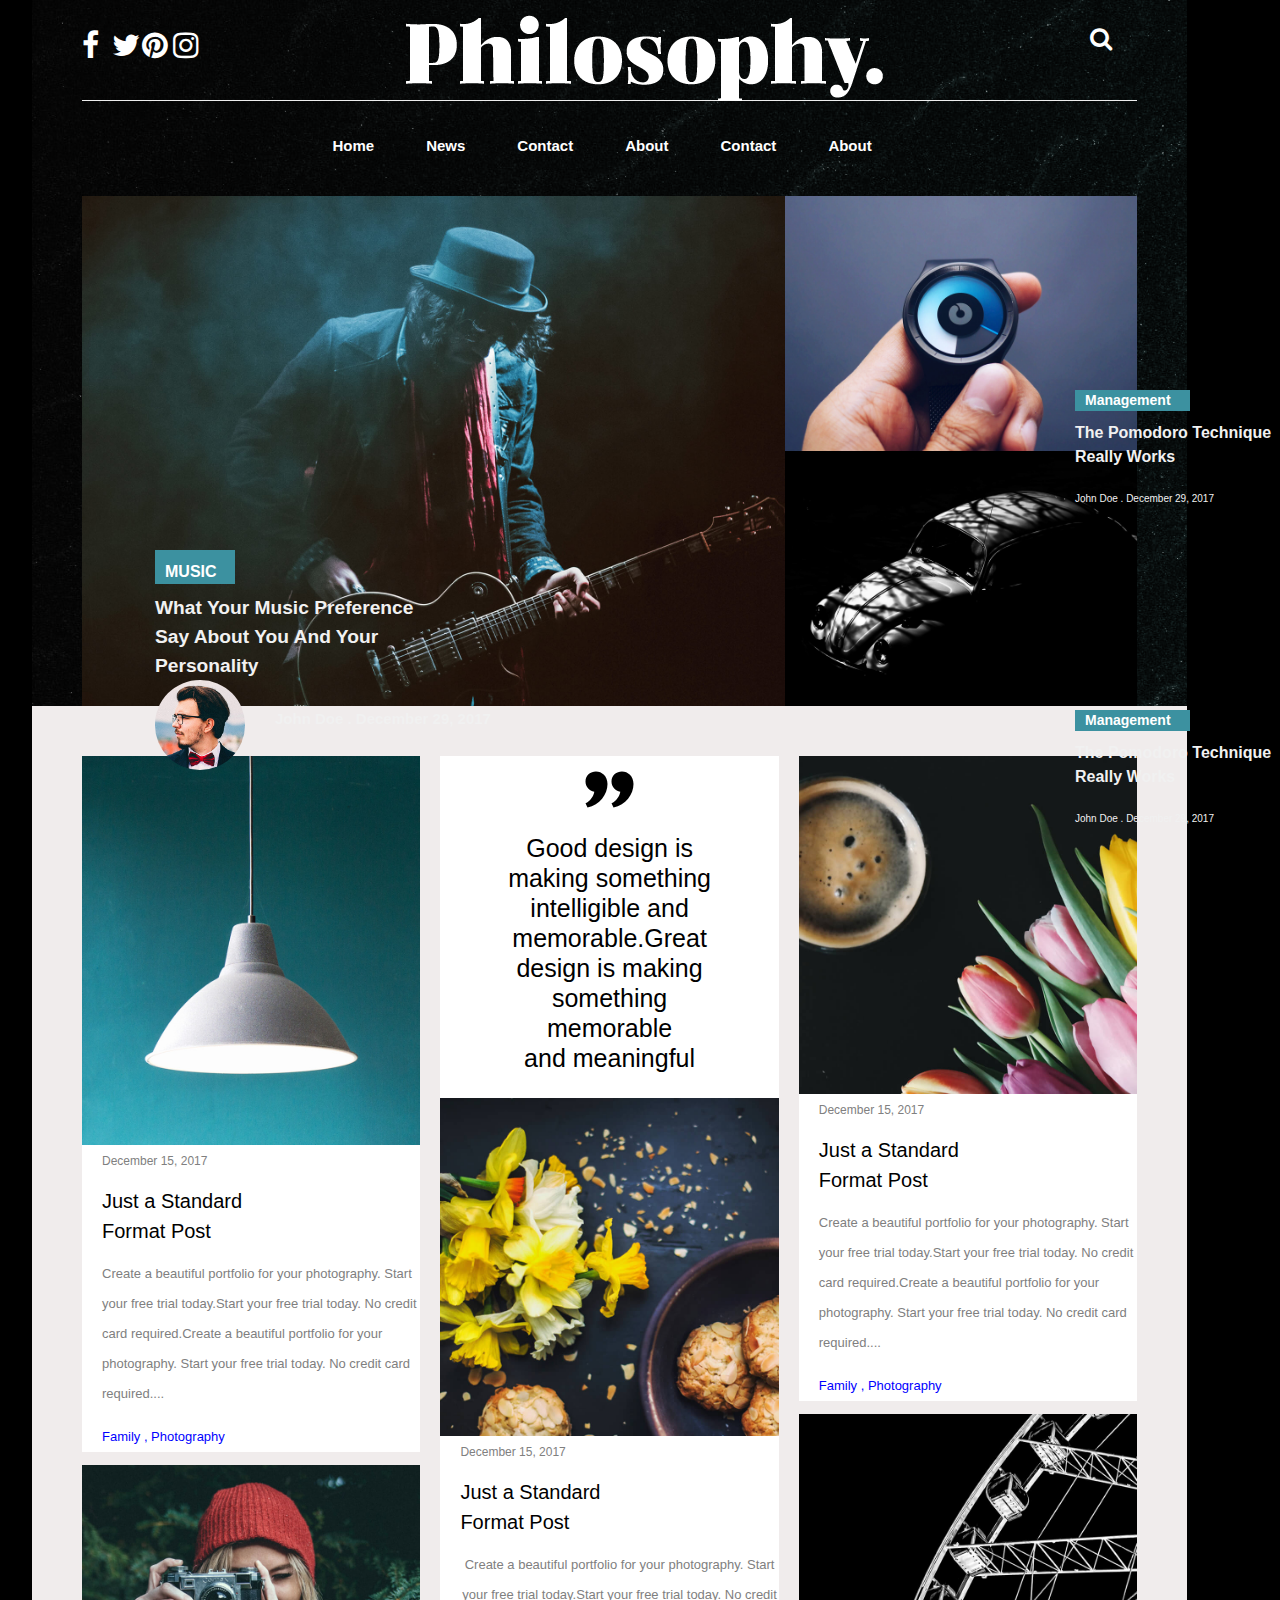
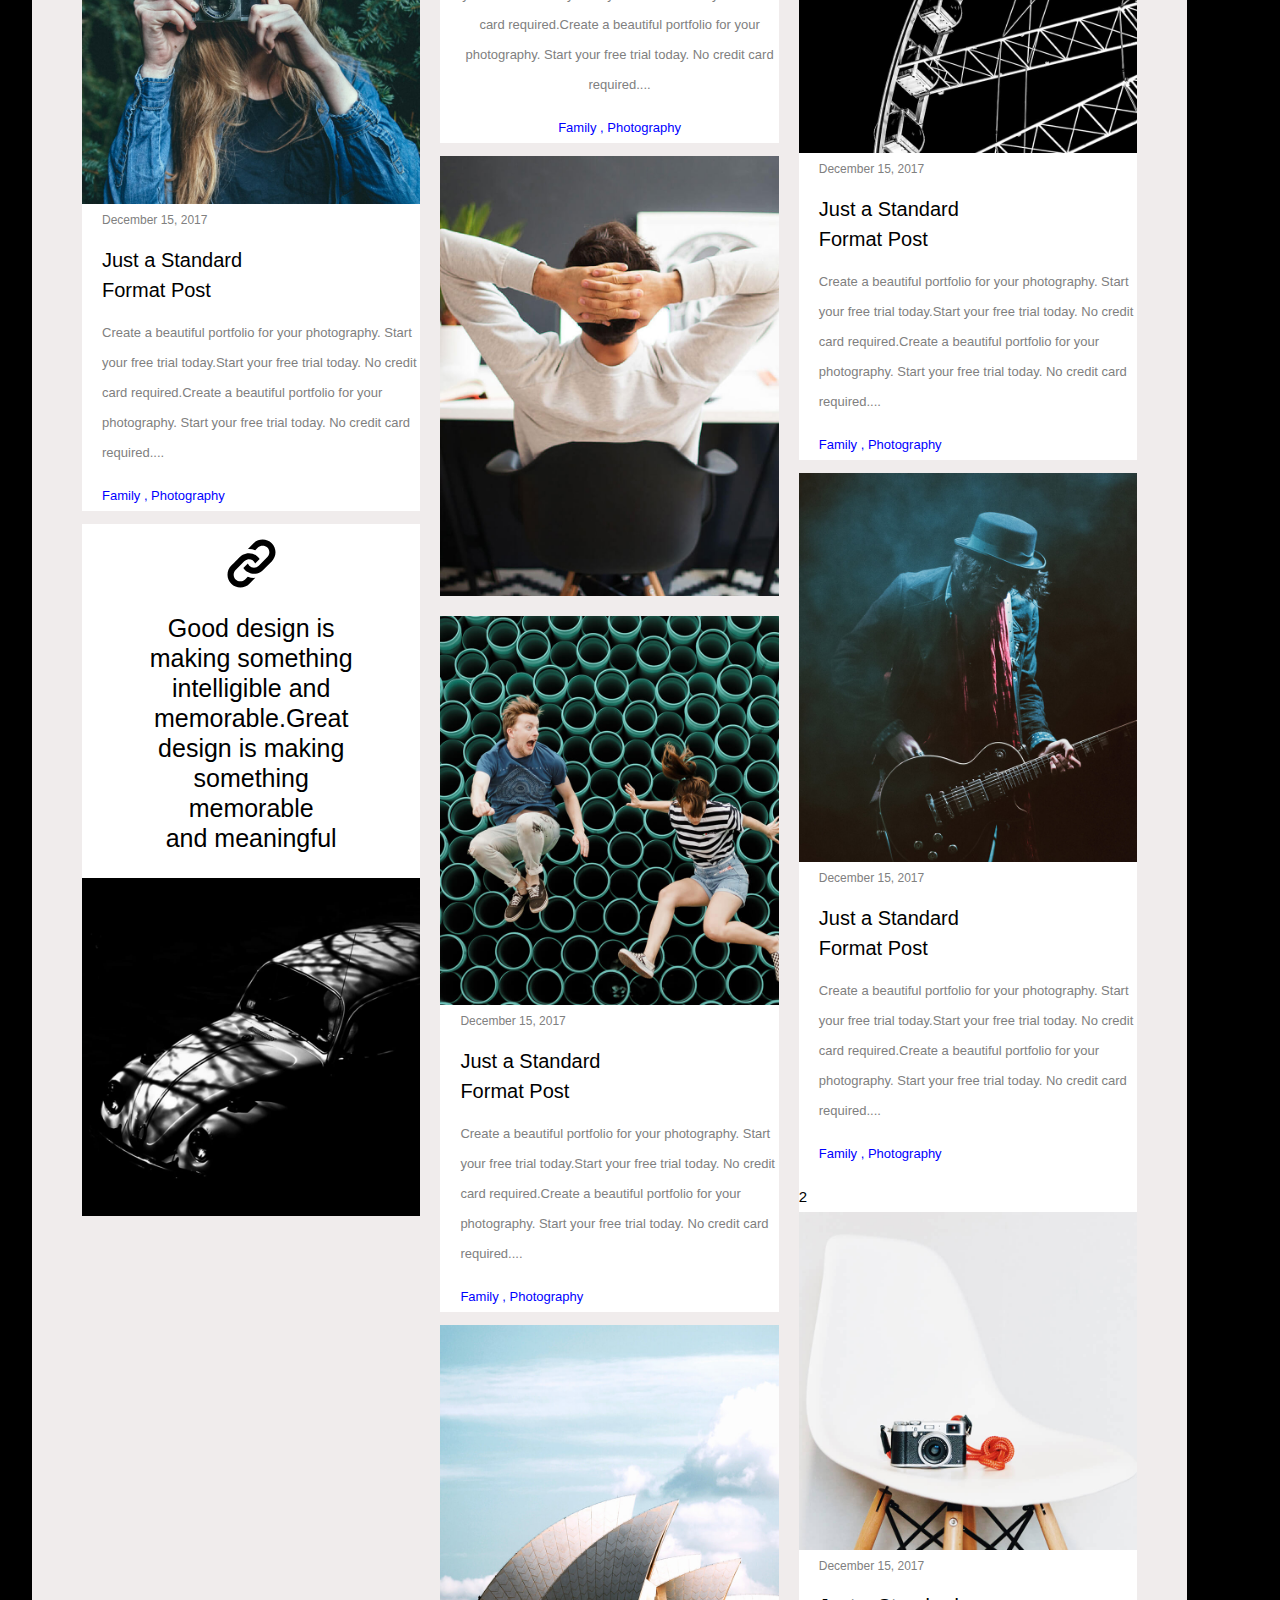
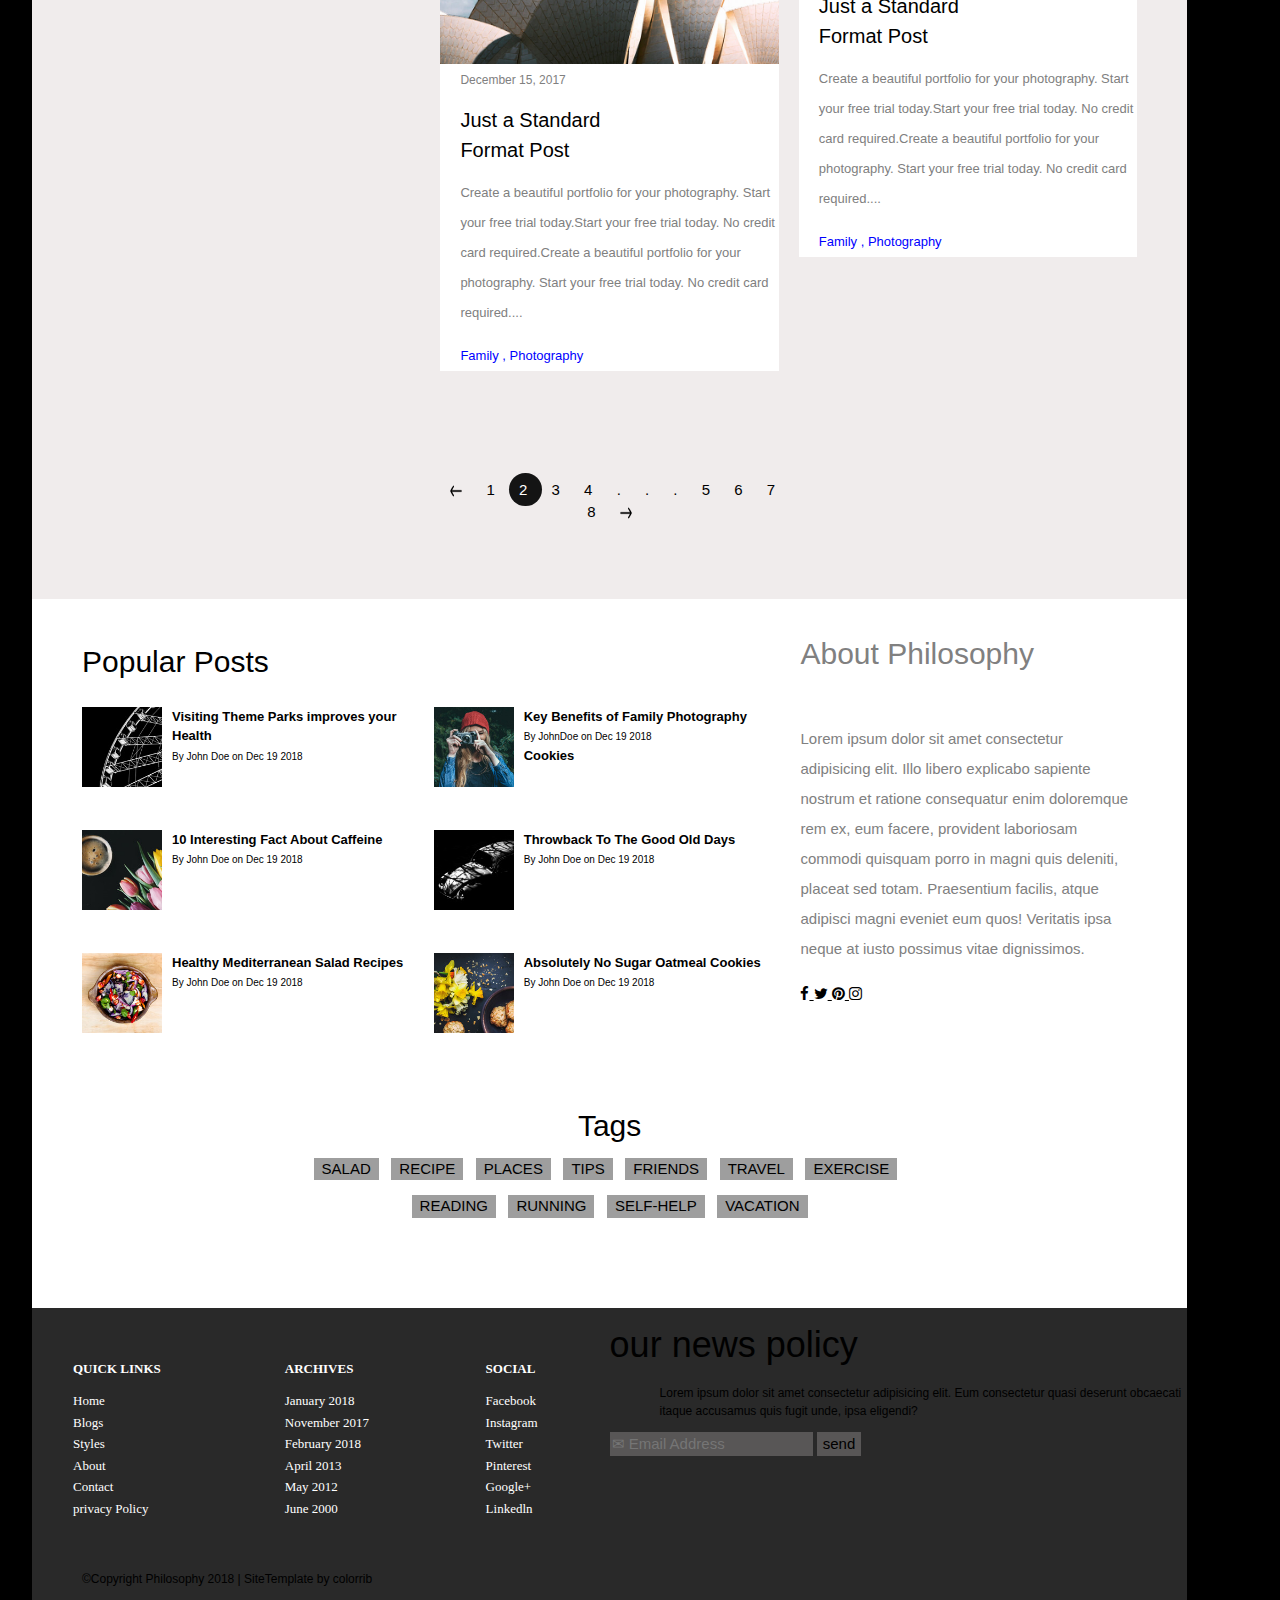
<file: project5.html>
<!DOCTYPE html>
<html>

<head>
    <meta charset="utf-8">
    <meta name="viewport" content="width=device-width, initial-scale=1.0">
    <link rel="stylesheet" href="styleprj5.css">
    <link href='https://fonts.googleapis.com/css?family=Quando' rel='stylesheet'>
    <link rel="stylesheet" href="https://cdnjs.cloudflare.com/ajax/libs/font-awesome/4.7.0/css/font-awesome.min.css">
    <link rel="stylesheet" href="https://www.w3schools.com/w3css/4/w3.css">
    <title>
        Music
    </title>

    <body>

        <div class="mainheader">
            <div class=container1>
                <div class="flex-container1">
                    <div class="icon-bar">
                        <a href="#" class="facebook">
                            <i class="fa fa-facebook"></i>
                        </a>
                        <a href="#" class="twitter">
                            <i class="fa fa-twitter"></i>
                        </a>
                        <a href="#" class="pinterest">
                            <i class="fa fa-pinterest"></i>
                        </a>
                        <a href="#" class="instagram">
                            <i class="fa fa-instagram"></i>
                        </a>
                    </div>
                    <div>
                        <img class="logo" src="logo.png" alt="i am logo">
                    </div>
                    <div class="search">
                        <a href="#" class="Search">
                            <i class="fa fa-search" style="font-size:24px"></i>
                        </a>
                    </div>
                </div>
                <hr>

                <div class="menucontainer">
                    <ul>

                        <li>
                            <a href="#home">Home</a>
                        </li>

                        <li>
                            <a href="#categories">News</a>
                        </li>

                        <li>
                            <a href="#Blog">Contact</a>
                        </li>
                        <li>
                            <a href="#Styles">About</a>
                        </li>
                        <li>
                            <a href="#About">Contact</a>
                        </li>
                        <li>
                            <a href="#contact">About</a>
                        </li>
                    </ul>
                </div>

                <div class="imagecontainer">
                    <div class="imagecontainer1">
                        <img src="thumbs/featured/featured-guitarman.jpg" alt="Smile">
                        <div class="content">
                            <h1 class="music"> MUSIC </h1>
                            <p>What Your Music Preference
                                <br>Say About You And Your
                                <br> Personality</p>
                            <div class="avatar1">
                                <img class="avatar" src="avatars/user-03.jpg" alt="Avatar">
                                <p>John Doe . December 29, 2017</p>
                            </div>
                        </div>
                    </div>

                    <div class="imagecontainer2">
                        <div class="watchimg">
                            <div class="watch">
                                <img src="thumbs/featured/featured-watch.jpg" alt="Smile">
                                <div class="content">
                                        <h1 class="Management"> Management </h1>
                                        <p>The Pomodoro Technique<br>Really Works</p>
                                            <span>John Doe . December 29, 2017</span>
                                        </div>
                                    </div>
                            </div>
                            <div class="beetle">
                                <img src="thumbs/featured/featured-beetle.jpg" alt="Smile">
                                <div class="content">
                                        <h1 class="Management"> Management </h1>
                                        <p>The Pomodoro Technique<br>Really Works</p>
                                            <span>John Doe . December 29, 2017</span>
                                        </div>
                            </div>
                        </div>
                    </div>
                    <!-- imagecontainer2-->
                </div>
                <!--imagecontainer-->
            </div>
            <!--container1-->
        </div>
        <!--mainheader-->

        <div class="blogcontainer">
            <div class="gridcontainer">
                <div class="column">
                    <div class="card1">
                        <img src="thumbs/masonry/lamp-800.jpg">
                        <div class="text">


                            <span>December 15, 2017</span>
                            <h1>Just a Standard
                                <br>Format Post</h1>
                            <p>Create a beautiful portfolio for your photography. Start your free trial today.Start your free
                                trial today. No credit card required.Create a beautiful portfolio for your photography. Start
                                your free trial today. No credit card required....</p>
                            <p>
                                <a href="">Family , Photography</a>
                            </p>
                        </div>
                    </div>
                    <div class="card1">
                        <img src="thumbs/masonry/shutterbug-800.jpg">
                        <div class="text">


                            <span>December 15, 2017</span>
                            <h1>Just a Standard
                                <br>Format Post</h1>
                            <p>Create a beautiful portfolio for your photography. Start your free trial today.Start your free
                                trial today. No credit card required.Create a beautiful portfolio for your photography. Start
                                your free trial today. No credit card required....</p>
                            <p>
                                <a href="">Family , Photography</a>
                            </p>
                        </div>
                    </div>
                    <div class="card2">
                        <img class="quote" src="icons/icon-link.svg" alt="Smile">
                        <p>Good design is
                            <br>making something
                            <br>intelligible and
                            <br> memorable.Great
                            <br> design is making
                            <br>something
                            <br>memorable
                            <br>and meaningful</p>
                        <img class="image" src="thumbs/masonry/beetle-800.jpg">
                    </div>
                </div>



                <div class="column">

                    <div class="card2">
                        <img class="quote" src="icons/icon-quote.svg" alt="Smile">
                        <p>Good design is
                            <br>making something
                            <br>intelligible and
                            <br> memorable.Great
                            <br> design is making
                            <br>something
                            <br>memorable
                            <br>and meaningful</p>
                        <img class="image" src="thumbs/masonry/cookies-800.jpg">
                        <div class="text">
                            <span>December 15, 2017</span>
                            <h1>Just a Standard
                                <br>Format Post</h1>
                            <p>Create a beautiful portfolio for your photography. Start your free trial today.Start your free
                                trial today. No credit card required.Create a beautiful portfolio for your photography. Start
                                your free trial today. No credit card required....</p>
                            <p>
                                <a href="">Family , Photography</a>
                            </p>
                        </div>
                    </div>

                    <div class="card1justimg">
                        <img src="thumbs/masonry/gallery/gallery-1-800.jpg">
                        <div class="text">

                        </div>
                    </div>

                    <div class="card1">
                        <img src="thumbs/masonry/jump-800.jpg">
                        <div class="text">
                            <span>December 15, 2017</span>
                            <h1>Just a Standard
                                <br>Format Post</h1>
                            <p>Create a beautiful portfolio for your photography. Start your free trial today.Start your free
                                trial today. No credit card required.Create a beautiful portfolio for your photography. Start
                                your free trial today. No credit card required....</p>
                            <p>
                                <a href="">Family , Photography</a>
                            </p>
                        </div>
                    </div>
                    <div class="card1">
                        <img src="thumbs/masonry/sydney-800.jpg">
                        <div class="text">
                            <span>December 15, 2017</span>
                            <h1>Just a Standard
                                <br>Format Post</h1>
                            <p>Create a beautiful portfolio for your photography. Start your free trial today.Start your free
                                trial today. No credit card required.Create a beautiful portfolio for your photography. Start
                                your free trial today. No credit card required....</p>
                            <p>
                                <a href="">Family , Photography</a>
                            </p>
                        </div>
                    </div>
                </div>

                <!--for 3rd column coffee-->
                <div class="column">
                    <div class="card1">
                        <img src="thumbs/masonry/tulips-800.jpg">
                        <div class="text">
                            <span>December 15, 2017</span>
                            <h1>Just a Standard
                                <br>Format Post</h1>
                            <p>Create a beautiful portfolio for your photography. Start your free trial today.Start your free
                                trial today. No credit card required.Create a beautiful portfolio for your photography. Start
                                your free trial today. No credit card required....</p>
                            <p>
                                <a href="">Family , Photography</a>
                            </p>
                        </div>
                    </div>
                    <div class="card1">
                        <img src="thumbs/masonry/wheel-800.jpg">
                        <div class="text">
                            <span>December 15, 2017</span>
                            <h1>Just a Standard
                                <br>Format Post</h1>
                            <p>Create a beautiful portfolio for your photography. Start your free trial today.Start your free
                                trial today. No credit card required.Create a beautiful portfolio for your photography. Start
                                your free trial today. No credit card required....</p>
                            <p>
                                <a href="">Family , Photography</a>
                            </p>
                        </div>
                    </div>
                    <div class="card3">
                        <img class ="guitarman" src="thumbs/masonry/guitarman-800.jpg">
                        <!--<img class="musictab" src="mejs/mejs-controls.png" alt="Avatar">-->
                        <div class="text">
                            <span>December 15, 2017</span>
                            <h1>Just a Standard
                                <br>Format Post</h1>
                            <p>Create a beautiful portfolio for your photography. Start your free trial today.Start your free
                                trial today. No credit card required.Create a beautiful portfolio for your photography. Start
                                your free trial today. No credit card required....</p>
                            <p>
                                <a href="">Family , Photography</a>
                            </p>
                        </div>
                        2 </div>
                    <div class="card1">
                        <img src="thumbs/masonry/fuji-800.jpg">
                        <div class="text">
                            <span>December 15, 2017</span>
                            <h1>Just a Standard
                                <br>Format Post</h1>
                            <p>Create a beautiful portfolio for your photography. Start your free trial today.Start your free
                                trial today. No credit card required.Create a beautiful portfolio for your photography. Start
                                your free trial today. No credit card required....</p>
                            <p>
                                <a href="">Family , Photography</a>
                            </p>
                        </div>
                    </div>
                </div>

                <div class="pagination">
                    <a href="#">
                        <img class="arrow" src="icons/png/icon-arrow-left.png" width="82" height="86" title="leftarrow" alt="Flower">
                    </a>
                    <a href="#"> 1 </a>
                    <a href="#" class="active"> 2 </a>
                    <a href="#"> 3 </a>
                    <a href="#"> 4 </a>
                    <a href="#"> . </a>
                    <a href="#"> . </a>
                    <a href="#"> . </a>
                    <a href="#"> 5 </a>
                    <a href="#"> 6 </a>
                    <a href="#"> 7 </a>
                    <a href="#"> 8 </a>
                    <a href="#">
                        <img class="arrow" src="icons/png/icon-arrow-right.png" width="82" height="86" title="right arrow" alt="Flower">
                    </a>

                </div>


            </div>
        </div>
        <div class="bordercontainer">
            <div class="postscontainer">

                <div class="column1">
                    <h2> Popular Posts</h2>
                </div>

                <div>
                    <div class="thumbnail">
                        <p>
                            <img class="postimage" src="thumbs/small/wheel-150.jpg"> Visiting Theme Parks improves your Health
                            <br>
                            <span> By John Doe on Dec 19 2018</span>
                        </p>
                    </div>
                </div>

                <div>
                    <div class="thumbnail">
                        <p>
                            <img class="postimage" src="thumbs/small/shutterbug-150.jpg">Key Benefits of Family Photography
                            <br>
                            <span>By JohnDoe on Dec 19 2018</span>
                            <br>Cookies</p>
                    </div>
                </div>
                <div>
                    <div class="thumbnail">
                        <p>
                            <img class="postimage" src="thumbs/small/tulips-150.jpg">10 Interesting Fact About Caffeine
                            <br>
                            <span>By John Doe on Dec 19 2018 </span>
                        </p>
                    </div>
                </div>


                <div class="column2">
                    <div class="thumbnail">
                        <p>
                            <img class="postimage" src="thumbs/small/beetle-150.jpg">Throwback To The Good Old Days
                            <br>
                            <span>By John Doe on Dec 19 2018 </span>
                        </p>
                    </div>

                </div>

                <div>
                    <div class="thumbnail">
                        <p>
                            <img class="postimage" src="thumbs/small/salad-150.jpg">Healthy Mediterranean Salad Recipes
                            <br>
                            <span>By John Doe on Dec 19 2018 </span>
                        </p>
                    </div>
                </div>

                <div>
                    <div class="thumbnail">
                        <p>
                            <img class="postimage" src="thumbs/small/cookies-150.jpg">Absolutely No Sugar Oatmeal Cookies
                            <br>
                            <span>By John Doe on Dec 19 2018 </span>
                        </p>
                    </div>
                </div>


                <div class="column3">
                    <h2>About Philosophy</h2>
                    <br>
                    <p>Lorem ipsum dolor sit amet consectetur adipisicing elit. Illo libero explicabo sapiente nostrum et ratione
                        consequatur enim doloremque rem ex, eum facere, provident laboriosam commodi quisquam porro in magni
                        quis deleniti, placeat sed totam. Praesentium facilis, atque adipisci magni eveniet eum quos! Veritatis
                        ipsa neque at iusto possimus vitae dignissimos.</p>
                    <div class="postsicon">
                        <a href="#" class="facebook">
                            <i class="fa fa-facebook"></i>
                        </a>
                        <a href="#" class="twitter">
                            <i class="fa fa-twitter"></i>
                        </a>
                        <a href="#" class="pinterest">
                            <i class="fa fa-pinterest"></i>
                        </a>
                        <a href="#" class="instagram">
                            <i class="fa fa-instagram"></i>
                        </a>
                    </div>
                </div>
            </div>
        </div>
        <div class="tagcontainer">
            <h2>Tags</h2>
            <span class="w3-tag   w3-grey">SALAD</span>
            &nbsp;
            <span class="w3-tag   w3-grey">RECIPE</span>
            &nbsp;
            <span class="w3-tag   w3-grey">PLACES</span>
            &nbsp;
            <span class="w3-tag   w3-grey">TIPS</span>
            &nbsp;
            <span class="w3-tag   w3-grey">FRIENDS</span>
            &nbsp;
            <span class="w3-tag   w3-grey">TRAVEL</span>
            &nbsp;
            <span class="w3-tag   w3-grey">EXERCISE</span>
            &nbsp;
            <p>
                <span class="w3-tag   w3-grey">READING</span>
                &nbsp;
                <span class="w3-tag   w3-grey">RUNNING</span>
                &nbsp;
                <span class="w3-tag   w3-grey">SELF-HELP</span>
                &nbsp;
                <span class="w3-tag   w3-grey">VACATION</span>
            </p>

        </div>
        <div class="footer">
        <div class="footercontainer">
            <table id="footerlinks">
                <tr>
                    <th>QUICK LINKS</th>
                    <th>ARCHIVES</th>
                    <th>SOCIAL</th>
                    
                    
                </tr>
                <tr>
                    <td>Home</td>
                    <td>January 2018</td>
                    <td>Facebook</td>
                </tr>
                <tr>
                    <td>Blogs</td>
                    <td>November 2017</td>
                    <td>Instagram</td>
                </tr>
                <tr>
                    <td>Styles</td>
                    <td>February 2018</td>
                    <td>Twitter</td>
                </tr>
                <tr>
                    <td>About</td>
                    <td>April 2013</td>
                    <td>Pinterest</td>
                </tr>
                <tr>
                    <td>Contact</td>
                    <td>May 2012</td>
                    <td>Google+</td>
                </tr>
                <tr>
                    <td>privacy Policy</td>
                    <td>June 2000</td>
                    <td>Linkedln</td>
                </tr>
            </table>
        </div>
            <div class="policy">
                <h1>our news policy</h1>
                <p>Lorem ipsum dolor sit amet consectetur adipisicing elit. Eum consectetur quasi deserunt obcaecati itaque accusamus quis fugit unde, ipsa eligendi?</p>
                <form action="mail">
                        <label for="fname"></label>
                        <input type="text" id="fname" name="firstname" placeholder="&#9993; Email Address">
                        <input type="submit" value="send">
                        <br>
                      </form>
            </div>
            <p>&#169;Copyright Philosophy 2018 | SiteTemplate by colorrib</p>
    </div>



    </body>
</head>

</html>
</file>
<file: styleprj5.css>
html, 
body {
    background-color: black;
    height: 100vh;
    margin:0 auto;
    width:95%;
    font-family:'Quando';
    
    }
.mainheader{
    background-image: linear-gradient(to right, rgb(20, 20, 20), rgb(20, 33, 33)), url("hero-bg.jpg");
    background-blend-mode: overlay;
    
  }
  .container1{
      margin-right:50px;
      margin-left:50px;
      
  }

.flex-container1 {
   display: flex;
  align-items: center;
  justify-content:space-between; 
  height:80px;
    }

.flex-container > div {

    
    padding: 30px;
    font-size: 30px;
    }

input[type='text'] {
    background-image: url());
    background-position: 7px 7px;
    background-repeat: no-repeat;
}
.search{
    color:white;
    padding-right:25px;
   
  
}

.icon-bar{
    float:left;
}
.icon-bar a {
    display: inline-block;
    width:10px;
    padding-top:10px;
    text-align: center;
    background-color:none;
    transition: all 0.3s ease;
    color: white;
    margin-right:16px;
    
    font-size: 30px;
  }
  
  .icon-bar a:hover {
      background-color: #000;
  }
  
  .facebook {
    
    color: white;
  }
  
  .twitter {
    background: none;
    color: white;
  }
  
  .instagram {
    
    color: white;
  }
  
  .pinterest {
   
    color: white;
  }
  
  .youtube {
    
    color: white;
  }
  
  .content {
    margin-left: 75px;
    font-size: 30px;
  }
.head1{
   
width: 100%;
height:200px;
}

.logo{
    padding-top:35px;
    display: block;
    margin-left: auto;
    margin-right: auto

 }
 /*menu part*/
 ul {
    list-style-type: none;
    margin: 0;
    padding: 0;
    overflow: hidden;
}

li {
    float: left;
}

.menucontainer{
display:flex;
text-decoration: none;
justify-content:center;
padding-right:15px;
height:75px;
}
li a {
    text-decoration: none;
    style:none;
    display: block;
    padding: 14px 26px;
    font-weight: bold;
    background-color: none;
    color:white;
}
/*
a:link {
    color: green; 
    background-color: transparent; 
    text-decoration: none;
}

a:visited {
    color: pink;
    background-color: transparent;
    text-decoration: none;
}

a:hover {
    color: red;
    background-color: transparent;
    text-decoration: underline;
}

a:active {
    color: yellow;
    background-color: transparent;
    text-decoration: underline;
}*/
    
.imagecontainer{
    display:grid;
grid-template-columns: 2fr 1fr;

    }

.imagecontainer1{
    background-color: blue;
}    


.imagecontainer2{
display:grid;
grid-template-columns:1fr;

}


.imagecontainer1 img{
background-size: 100% 100%;
 width:100%;
 display:block;
}   

.imagecontainer2 img{
    width:100%;
    display:block;
}
 .imagecontainer1 h1{
    background-color:rgb(60, 145, 160);
     width:80px;
     padding-top:10px;
     padding-bottom:10px;
    font-size:16px;
    border-style:1px rgb(102, 153, 168) solid;
    font-weight:bold;
    color: #fff;
    padding-bottom:0;
    padding-left:10px;
}
.imagecontainer1 .content{
    position: absolute;
    top:540px;
    left:80px;
    background: rgba(0, 0, 0, 0); /* Black background with transparency */
    color: #f1f1f1;
    width: 100%;

    
}
.content p{
    padding-top:0;
    font-size:1.5vw;
    font-weight: bold;
    margin:0PX;
    
}

.imagecontainer1 .avatar{
    border-radius: 50%;
        width: 7vw;;
        height:7vw;
         font-size:8vw;
         display: inline-block;
         float: left;
 }
.avatar1 p{
    position: absolute;
    left:120px;
    padding-top:28px;
    font-size:15px;
    font-weight:bold;
}
.imagecontainer2 h1{
    background-color:rgb(60, 145, 160);
     width:115px;
    font-size:30px;
    border-style:1px rgb(102, 153, 168) solid;
    font-weight:bold;
    color: #fff;
    padding-bottom:0;
    padding-left:10px;
    

}
.imagecontainer2 .content{
    position: absolute;
    top:380px;
    left:1000px;
    background: rgba(0, 0, 0, 0); /* Black background with transparency */
    color: #f1f1f1;
    width: 100%;
}
.imagecontainer2 h1{
    font-size: 14px;
}
.imagecontainer2 p{
    font-size: 16px;
}
.imagecontainer2 span{
    font-size: 10px;
}
 .beetle .content{
    position: absolute;
    top:700px;
    left:1000px;
    background: rgba(0, 0, 0, 0); /* Black background with transparency */
    color: #f1f1f1;
    width: 100%; 
 }
.imagecontainer2 img1{
    position: absolute;
    top:100px;
    left:150px;
    background: rgba(0, 0, 0, 0); /* Black background with transparency */
    color: #f1f1f1;
    width: 100%;
}
.blogcontainer{
  
    background-color:rgb(240, 236, 236);
    padding-right:20px;
    padding-left:20px;
    padding-top:20px;
}
.gridcontainer{
    margin-top:30px;
    margin-right:30px;
    margin-left:30px;
    display:grid;
    grid-template-columns:1fr 1fr 1fr;
    grid-template-rows:minmax(75px,auto) minmax(75px,auto);
    grid-gap:20px;
}

.card1 img{
    display:block;
    width:100%;
}
.card3 img{
    display:block;
    width:100%;
}
.card3{
    background-color:white;
    line-height:2em;
}
.card1{
    background-color:white;
    line-height:2em;
}
.column .text{
    padding-left:20px;
}
.column .text h1{
    font-size:20px;
}
.column .text span{
    color:gray;
    font-size:12px;
}
.column .text p{
    color:gray;
       font-size:13px;
}
.column a{
    text-decoration: none;
color:blue;
}

.card2{
    background-color:white;
    line-height:2em;
}
.card2 .image{
    display:block;
    width:100%;   
}
.card2 .quote {
    padding-top:15px;
    
    display: block;
    margin: 0 auto;
    
}
.card2 p{
    font-size:25px;
    color:black;
    text-align:center;
}
.card1justimg img{
    display:block;
    width:100%;
    padding-bottom:20px;
}

.pagination .arrow{
   display:inline-block;
   border-radius: 50%;
   max-width: 12px;
   max-height: 12px;
}
/*.musictab img {
    height:50px;
    width:100px;
    padding:0px;
}*/
.musictab{
    
    display: block;
    margin: 0 auto;
    position: absolute;
    top:2900px;
    left:1100px;
    background: rgba(0, 0, 0, 0); /* Black background with transparency */
    color: #f1f1f1;
   
}

.pagination{
  display: inline-block;
  margin-bottom: 5em;
  margin-top: 5em;
  text-align:center;
  grid-column-start: 2;
  grid-column-end: 3;
  grid-row-start: 2;
  grid-row-end: 3;
  
}

.pagination a {
    border-radius: 50%;
    color: black;
    padding: 8px 10px;
    text-decoration: none;
    transition: background-color .3s;
}

.pagination a.active {
    background-color: rgb(20, 20, 20);
    color: white;
    border-radius:50%;
}

.pagination a:hover:not(.active) {background-color: #ddd;}
.postscontainer{
    display:grid;
     grid-template-columns:2fr 1fr;
    background-color:white;
}
.abtphilosophy{
    background-color:white;
}

.bordercontainer{
    background-color:white;
   
}
.postscontainer{
    display:grid;
    grid-template-columns:1fr 1fr 1fr;
    background-color:white;
    margin-left:50px;
    margin-right:50px;
    padding-top:30px;
    grid-gap:0;
   
    
}
.column1{
  grid-column-start: 1;
  grid-column-end: 3;
  grid-row-start: 1;
  grid-row-end: 2; 
  background-color:white;
}
.column2{
   /* grid-column-start: 2;
    grid-column-end: 3;
    grid-row-start: 2;
    grid-row-end: 5;*/ 
    background-color:white;
}
.column3{
    grid-column-start: 3;
    grid-column-end: 4;
    grid-row-start: 1;
    grid-row-end: 5; 
    background-color:white; 
    padding-left:15px;
    padding-bottom:20px;
    line-height:2em;
    color:gray;
    font-size:15px;
}

.thumbnail p{
    font-weight:bold;  
    font-size:13px;
    font-weight:bold;  
   
}
.thumbnail span{
    font-weight:normal;  
    font-size:10px;
}
.thumbnail img{
    margin-right:10px;
    margin-bottom:30px;
    
    width: 80px; 
    float:left;
}
.facebook {
    
    color:black;
  }
  
  .twitter {
    background: none;
    color: black;
  }
  
  .instagram {
    
    color: black;
  }
  
  .pinterest {
   
    color: black;
  }
  
  .youtube {
    
    color: black;
  }
  .posticon a {
      margin-right:5px;
    display: inline-block;
    width:10px;
    padding-top:10px;
    padding-left:15px;
    text-align: center;
    background-color:none;
    transition: all 0.3s ease;
    margin:10px;
    
  }
  .tagcontainer{
      padding-top: 30px;
      background-color: white;
      text-align: center;
      box-sizing: border-box;
      padding-bottom:75px;
     
  }
.footercontainer{
   padding-left:40px;
    background-color:rgb(41, 41, 41);
    padding-top: 50px;
    height:250px;
    color:gray;
    font-family:'Times New Roman', Times, serif;
}

table{
    width:100%;
    text-align: left;
    float :left;
    font-size:13px;
}
#footerlinks {
    border-collapse: collapse;
    color:white;   

}

#footerlinks td{
    padding-right:0px;
}
#footerlinks td, #footerlinks th {
    
}
#footerlinks th {
    
    
    text-align: left;
    padding-bottom:12px;
    color: white;
}
.policy{
    float right;
    padding-bottom:0px;
   
    background-color:rgb(41, 41, 41);
   
}
.policy input {
background-color: rgb(88, 86, 86);
border:none;
}
.policy button{
    
        background-color: rgb(139, 173, 201); /* Green */
        border: none;
        color: white;
        text-align: center;
        text-decoration: none;
        display: inline-block;
        font-size: 16px;
        margin: 4px 2px;
        cursor: pointer;
    
}
.footer{
    display:grid;
    grid-template-columns:2fr 2fr;
    background-color:rgb(41, 41, 41);
    margin-bottom:10px;
}
.footer p{
    padding-left:50px;
    font-size: 12px;
}
</file>
